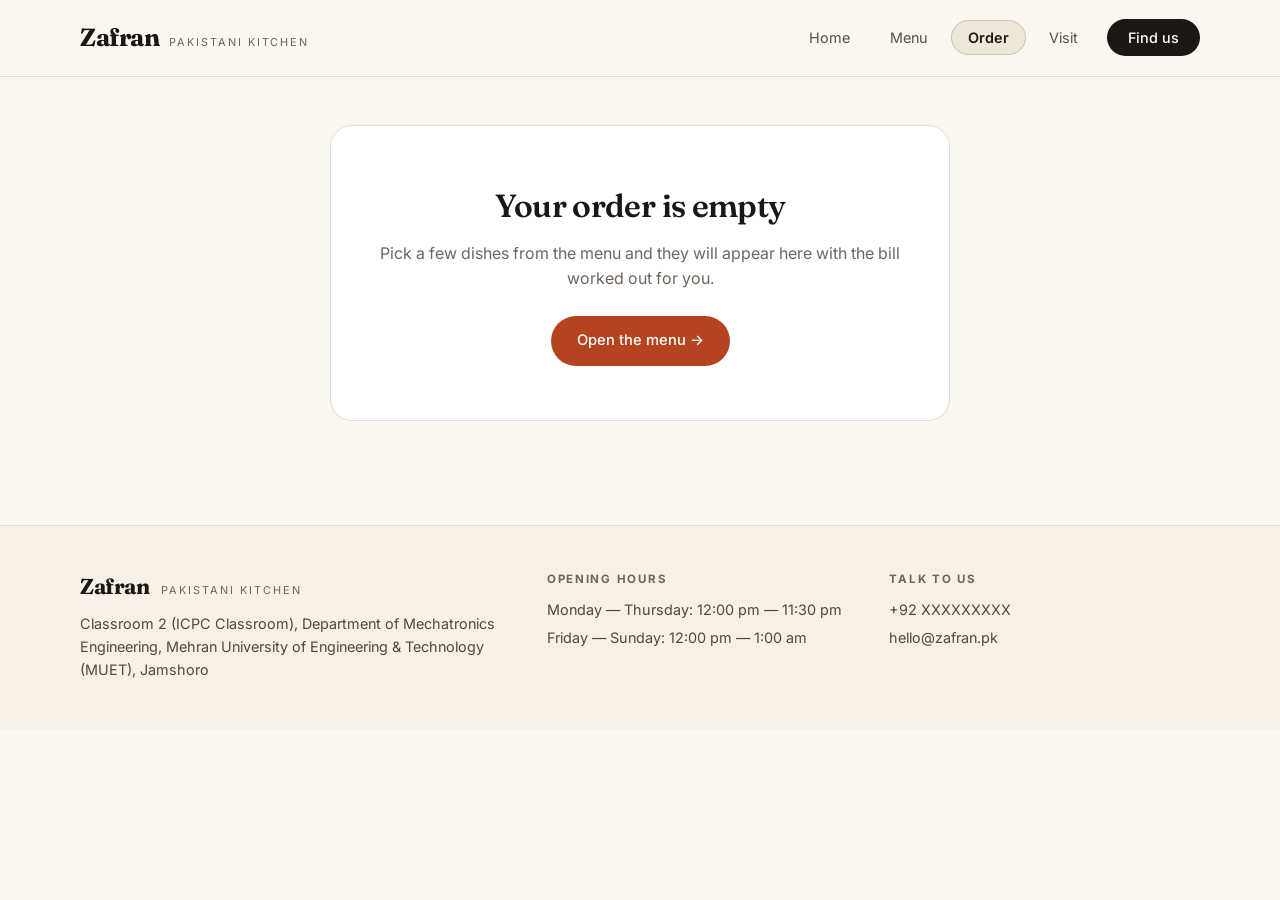
<file: order.html>
<!DOCTYPE html>
<html lang="en">
<head>
    <meta charset="UTF-8">
    <meta name="viewport" content="width=device-width, initial-scale=1.0">
    <title>Zafran — Pakistani Kitchen | Order</title>
    <link rel="stylesheet" href="style.css">
</head>
<body>

    <!-- Zafran Top Navigation Header -->
    <header class="site-header">
        <div class="header-inner">
            <a href="index.html" class="brand-link">
                <span class="brand-wordmark">Zafran</span>
                <span class="brand-subtitle">PAKISTANI KITCHEN</span>
            </a>
            <nav class="site-nav" aria-label="Primary">
                <ul>
                    <li><a href="index.html">Home</a></li>
                    <li><a href="menu.html">Menu</a></li>
                    <li><a href="order.html" aria-current="page">Order<span id="navCartBadge" class="nav-badge" hidden>0</span></a></li>
                    <li><a href="visit.html">Visit</a></li>
                    <li><a href="visit.html" class="nav-cta-dark">Find us</a></li>
                </ul>
            </nav>
        </div>
    </header>

    <main class="container">

        <!-- Empty Order State -->
        <section id="emptyCartSection" class="white-card" hidden style="text-align:center; padding:54px 28px; max-width:620px; margin:0 auto;">
            <h1 style="font-size:2rem; margin-bottom:10px;">Your order is empty</h1>
            <p style="color:#6e655d; margin-bottom:24px;">
                Pick a few dishes from the menu and they will appear here with the bill worked out for you.
            </p>
            <a href="menu.html" class="btn-clay">Open the menu &rarr;</a>
        </section>

        <!-- Active Checkout Section -->
        <section id="checkoutMainSection">
            <div class="page-intro">
                <span class="eyebrow">YOUR ORDER</span>
                <h1>Check the dishes, then place the order.</h1>
            </div>

            <div class="checkout-grid">
                <!-- Left Card: Order Summary -->
                <div class="white-card">
                    <div tabindex="0" role="region" aria-labelledby="chk-caption" class="table-wrapper">
                        <table style="--label-2:'Quantity'; --label-3:'Amount';">
                            <caption id="chk-caption">DISHES IN YOUR ORDER</caption>
                            <thead>
                                <tr>
                                    <th scope="col">DISH</th>
                                    <th scope="col">QUANTITY</th>
                                    <th scope="col" style="text-align:right;">AMOUNT</th>
                                </tr>
                            </thead>
                            <tbody id="checkoutTableBody"></tbody>
                        </table>
                    </div>

                    <div class="cart-totals">
                        <div class="tot-line"><span>Subtotal</span><span id="chkSubtotal" class="mono">Rs 0</span></div>
                        <div class="tot-line"><span>Tax (5%)</span><span id="chkTax" class="mono">Rs 0</span></div>
                        <div class="tot-line grand"><span>TOTAL</span><span id="chkTotal" class="grand-val">Rs 0</span></div>
                    </div>

                    <p style="margin-top:18px;">
                        <a href="menu.html" class="text-action-link">&larr; Add another dish</a>
                    </p>
                </div>

                <!-- Right Card: Zafran Guest Details Form -->
                <div class="sand-form-card">
                    <h2 id="cust-form-title" style="font-size:1.5rem; margin-bottom:4px;">Who is this order for?</h2>
                    <p style="color:#6e655d; font-size:0.9rem; margin-bottom:20px;">
                        We keep the order under your name at the counter.
                    </p>

                    <form id="checkoutForm" action="/api/order" method="POST" aria-labelledby="cust-form-title" novalidate>
                        <div class="field-group">
                            <label for="custName">NAME *</label>
                            <input type="text" id="custName" name="custName" autocomplete="name"
                                   placeholder="Your name" required minlength="2" aria-describedby="errName">
                            <span id="errName" class="field-error" aria-live="polite"></span>
                        </div>

                        <div class="field-group">
                            <label for="custPhone">PHONE *</label>
                            <input type="text" id="custPhone" name="custPhone" inputmode="numeric"
                                   autocomplete="tel" placeholder="+92 XXXXXXXXX"
                                   required pattern="[0-9\-\+\sX]{7,16}" aria-describedby="errPhone">
                            <span id="errPhone" class="field-error" aria-live="polite"></span>
                        </div>

                        <fieldset style="border:none; margin-bottom:16px;">
                            <legend class="form-section-label" style="margin-bottom:8px;">ORDER TYPE</legend>
                            <div class="segmented-toggle" style="margin-bottom:0;">
                                <label for="chkDineIn">
                                    <input type="radio" id="chkDineIn" name="chkService" value="Dine in" checked> Dine in
                                </label>
                                <label for="chkPickup">
                                    <input type="radio" id="chkPickup" name="chkService" value="Pickup"> Pickup
                                </label>
                            </div>
                        </fieldset>

                        <div class="field-group" id="tableInputBox">
                            <label for="custTable">TABLE NUMBER (optional)</label>
                            <input type="text" id="custTable" name="custTable" inputmode="numeric" placeholder="e.g. 7">
                        </div>

                        <div class="field-group">
                            <label for="custNotes">NOTES (optional)</label>
                            <textarea id="custNotes" name="custNotes" rows="3" placeholder="Less chilli, no coriander..."></textarea>
                        </div>

                        <button type="submit" id="submitOrderBtn" class="btn-clay" style="width:100%; margin-top:4px;">
                            Place order &middot; <span id="btnOrderTotal">Rs 0</span>
                        </button>

                        <p style="text-align:center; color:#6e655d; font-size:0.82rem; margin-top:14px;">
                            You will get a receipt to keep. Pay at the table or on collection. Questions? Call +92 XXXXXXXXX
                        </p>
                    </form>
                </div>
            </div>
        </section>

        <!-- Zafran Generated Receipt View -->
        <section id="receiptOutputSection" hidden>
            <div class="sage-banner" role="status">
                <span class="sage-check" aria-hidden="true">&#10003;</span>
                <span>Order placed. Show this receipt at the counter &mdash; it is saved in <code>restaurant.db</code> too.</span>
            </div>

            <div class="receipt-card">
                <div style="text-align:center; border-bottom:1px dashed #dcd3c7; padding-bottom:22px; margin-bottom:22px;">
                    <h2 style="font-size:2rem; margin-bottom:4px;">Zafran</h2>
                    <span class="brand-subtitle" style="display:block; margin-bottom:10px;">PAKISTANI KITCHEN</span>
                    <p style="color:#6e655d; font-size:0.88rem;">
                        Classroom 2 (ICPC Classroom), Dept. of Mechatronics Engineering, MUET, Jamshoro<br>
                        +92 XXXXXXXXX
                    </p>
                </div>

                <div style="display:flex; justify-content:space-between; margin-bottom:8px;">
                    <div>
                        <span class="info-label">RECEIPT NO.</span>
                        <strong id="rNo" class="mono" style="font-size:0.96rem;">-</strong>
                    </div>
                    <div style="text-align:right;">
                        <span class="info-label">DATE</span>
                        <span id="rDate" class="mono" style="font-size:0.9rem;">-</span>
                    </div>
                </div>

                <div class="receipt-guest-box">
                    <div>
                        <span class="info-label">GUEST</span>
                        <strong id="rGuest" style="display:block;">-</strong>
                        <span id="rPhone" class="mono" style="font-size:0.84rem; color:#6e655d;">-</span>
                    </div>
                    <div style="text-align:right;">
                        <span class="info-label">SERVICE</span>
                        <strong id="rService">-</strong>
                    </div>
                </div>

                <div style="display:flex; justify-content:space-between; border-bottom:1px solid var(--border-line); padding-bottom:8px; margin-bottom:8px;">
                    <span class="info-label">ITEM</span>
                    <span class="info-label">AMOUNT</span>
                </div>

                <div id="rItems"></div>

                <div class="cart-totals">
                    <div class="tot-line"><span>Subtotal</span><span id="rSub" class="mono">Rs 0</span></div>
                    <div class="tot-line"><span>Tax (5%)</span><span id="rTax" class="mono">Rs 0</span></div>
                    <div class="tot-line grand">
                        <span style="letter-spacing:0.1em; font-size:0.82rem;">TOTAL DUE</span>
                        <span id="rTot" class="grand-val">Rs 0</span>
                    </div>
                </div>

                <div id="rNotesBox" class="notes-dashed-box" hidden>
                    <span class="info-label">NOTES FOR THE KITCHEN</span>
                    <p id="rNotes" style="font-size:0.92rem; margin-top:4px;"></p>
                </div>

                <div class="no-print" style="display:flex; gap:12px; justify-content:center; margin-top:28px; flex-wrap:wrap;">
                    <button type="button" id="btnPrint" class="btn-clay">Print receipt</button>
                    <a href="visit.html" class="btn-pill-outline">View saved orders &rarr;</a>
                    <a href="menu.html" class="btn-pill-outline">Order something else</a>
                </div>
            </div>
        </section>

    </main>

    <!-- Shared Zafran Footer -->
    <footer class="site-footer">
        <div class="footer-grid">
            <div class="footer-col">
                <div style="margin-bottom:8px;">
                    <span class="brand-wordmark" style="font-size:1.35rem;">Zafran</span>
                    <span class="brand-subtitle" style="margin-left:8px;">PAKISTANI KITCHEN</span>
                </div>
                <p>Classroom 2 (ICPC Classroom), Department of Mechatronics Engineering, Mehran University of Engineering &amp; Technology (MUET), Jamshoro</p>
            </div>
            <div class="footer-col">
                <h4>OPENING HOURS</h4>
                <p>Monday &mdash; Thursday: 12:00 pm &mdash; 11:30 pm</p>
                <p>Friday &mdash; Sunday: 12:00 pm &mdash; 1:00 am</p>
            </div>
            <div class="footer-col">
                <h4>TALK TO US</h4>
                <p>+92 XXXXXXXXX</p>
                <p>hello@zafran.pk</p>
            </div>
        </div>
    </footer>

    <script src="script.js"></script>
</body>
</html>
</file>
<file: style.css>
/* =========================================================
   Zafran Pakistani Kitchen — Restaurant Management System
   Group 3 (25MTE) | Exact Zafran Font, Color & Button Theme
   ========================================================= */

@import url('https://fonts.googleapis.com/css2?family=Fraunces:ital,opsz,wght@0,9..144,400..700;1,9..144,400..600&family=Inter:wght@300;400;500;600&family=JetBrains+Mono:wght@400;500&display=swap');

:root {
    --brand-cream: #faf6f0;
    --brand-sand: #efe6da;
    --brand-sand-soft: #f5efe6;
    --brand-ink: #1b1714;
    --brand-clay: #b3441f;
    --brand-clay-dark: #943617;
    --brand-sage: #3e5a49;
    --card-bg: #ffffff;
    --muted-ink: #6e655d;
    --border-line: #e3dcd2;

    --font-display: "Fraunces", Georgia, serif;
    --font-body: "Inter", -apple-system, BlinkMacSystemFont, sans-serif;
    --font-mono: "JetBrains Mono", "Courier New", monospace;
}

* {
    box-sizing: border-box;
    margin: 0;
    padding: 0;
}

body {
    background-color: var(--brand-cream);
    color: var(--brand-ink);
    font-family: var(--font-body);
    line-height: 1.6;
    -webkit-font-smoothing: antialiased;
}

h1, h2, h3, .serif-heading {
    font-family: var(--font-display);
    color: var(--brand-ink);
    font-weight: 600;
    letter-spacing: -0.02em;
}

a {
    color: var(--brand-clay);
    text-decoration: none;
}

a:focus-visible,
button:focus-visible,
input:focus-visible,
textarea:focus-visible,
.table-wrapper:focus-visible {
    outline: 3px solid var(--brand-clay);
    outline-offset: 2px;
}

.mono {
    font-family: var(--font-mono);
}

.eyebrow {
    display: block;
    font-family: var(--font-body);
    font-size: 0.74rem;
    font-weight: 500;
    letter-spacing: 0.16em;
    text-transform: uppercase;
    color: var(--brand-clay);
    margin-bottom: 12px;
}

/* ---------- Zafran Top Navigation Header ---------- */
.site-header {
    background-color: var(--brand-cream);
    border-bottom: 1px solid var(--border-line);
    padding: 18px 28px;
    position: sticky;
    top: 0;
    z-index: 30;
}

.header-inner {
    max-width: 1120px;
    margin: 0 auto;
    display: flex;
    justify-content: space-between;
    align-items: center;
    flex-wrap: wrap;
    gap: 16px;
}

.brand-link {
    display: inline-flex;
    align-items: baseline;
    gap: 10px;
    color: var(--brand-ink);
}

.brand-wordmark {
    font-family: var(--font-display);
    font-size: 1.55rem;
    font-weight: 700;
    letter-spacing: -0.02em;
    color: var(--brand-ink);
}

.brand-subtitle {
    font-family: var(--font-body);
    font-size: 0.68rem;
    letter-spacing: 0.18em;
    text-transform: uppercase;
    color: var(--muted-ink);
}

.site-nav ul {
    list-style: none;
    display: flex;
    align-items: center;
    gap: 6px;
    flex-wrap: wrap;
}

.site-nav a {
    color: #574f48;
    padding: 8px 16px;
    border-radius: 999px;
    font-size: 0.9rem;
    font-weight: 400;
    border: 1px solid transparent;
    transition: background-color 0.15s ease, color 0.15s ease;
}

.site-nav a:hover {
    background-color: var(--brand-sand);
    color: var(--brand-ink);
}

/* Active page pill: Zafran warm sand fill + weight + subtle contrast border */
.site-nav a[aria-current="page"] {
    background-color: var(--brand-sand);
    color: var(--brand-ink);
    font-weight: 600;
    border-color: #cfc3b2;
}

.site-nav a.nav-cta-dark {
    background-color: var(--brand-ink);
    color: #ffffff;
    font-weight: 500;
    padding: 9px 20px;
    margin-left: 6px;
}

.site-nav a.nav-cta-dark:hover {
    background-color: #332c27;
    color: #ffffff;
}

.nav-badge {
    display: inline-block;
    background-color: var(--brand-clay);
    color: #ffffff;
    font-family: var(--font-mono);
    font-size: 0.72rem;
    padding: 1px 7px;
    border-radius: 999px;
    margin-left: 4px;
}

.nav-badge[hidden] {
    display: none;
}

/* ---------- Zafran Buttons ---------- */
.btn-clay {
    background-color: var(--brand-clay);
    color: #ffffff;
    border: none;
    padding: 13px 26px;
    border-radius: 999px;
    font-family: var(--font-body);
    font-size: 0.92rem;
    font-weight: 500;
    cursor: pointer;
    display: inline-flex;
    align-items: center;
    justify-content: center;
    gap: 8px;
    min-height: 48px;
    transition: background-color 0.15s ease;
}

.btn-clay:hover {
    background-color: var(--brand-clay-dark);
    color: #ffffff;
}

.btn-pill-outline {
    background-color: var(--card-bg);
    color: var(--brand-ink);
    border: 1px solid #dcd3c7;
    padding: 13px 24px;
    border-radius: 999px;
    font-family: var(--font-body);
    font-size: 0.92rem;
    font-weight: 500;
    cursor: pointer;
    display: inline-flex;
    align-items: center;
    justify-content: center;
    min-height: 48px;
    transition: background-color 0.15s ease;
}

.btn-pill-outline:hover {
    background-color: var(--brand-sand);
}

.text-action-link {
    color: var(--brand-clay);
    font-size: 0.92rem;
    font-weight: 500;
    padding: 8px 6px;
}

.text-action-link:hover {
    text-decoration: underline;
}

/* ---------- Containers ---------- */
.container {
    max-width: 1120px;
    margin: 0 auto;
    padding: 48px 28px;
}

/* ---------- Home Page Hero & Sections ---------- */
.hero-grid {
    display: grid;
    grid-template-columns: 1.08fr 0.92fr;
    gap: 52px;
    align-items: center;
    padding: 18px 0 36px;
}

.hero-headline {
    font-size: clamp(2.4rem, 4.4vw, 3.55rem);
    line-height: 1.07;
    margin-bottom: 20px;
}

.hero-subcopy {
    color: var(--muted-ink);
    font-size: 1.02rem;
    max-width: 470px;
    margin-bottom: 28px;
}

.hero-actions {
    display: flex;
    align-items: center;
    gap: 14px;
    flex-wrap: wrap;
}

.hero-photo-wrap {
    position: relative;
}

.hero-photo {
    width: 100%;
    height: 460px;
    object-fit: cover;
    border-radius: 24px;
    display: block;
}

.hero-float-card {
    position: absolute;
    left: 18px;
    bottom: -14px;
    background-color: var(--card-bg);
    border: 1px solid var(--border-line);
    border-radius: 14px;
    padding: 12px 18px;
    box-shadow: 0 8px 24px rgba(27, 23, 20, 0.08);
}

.hero-float-card span {
    display: block;
    font-size: 0.66rem;
    letter-spacing: 0.14em;
    text-transform: uppercase;
    color: var(--muted-ink);
}

.hero-float-card strong {
    font-family: var(--font-display);
    font-size: 0.98rem;
    color: var(--brand-ink);
}

/* Info Strip */
.info-strip {
    background-color: #fdfbf8;
    border-top: 1px solid var(--border-line);
    border-bottom: 1px solid var(--border-line);
    padding: 28px;
}

.info-strip-inner {
    max-width: 1120px;
    margin: 0 auto;
    display: grid;
    grid-template-columns: repeat(auto-fit, minmax(250px, 1fr));
    gap: 26px;
}

.info-item {
    display: flex;
    align-items: flex-start;
    gap: 14px;
}

.info-icon-dot {
    width: 36px;
    height: 36px;
    border-radius: 50%;
    background-color: var(--brand-sand);
    color: var(--brand-clay);
    display: inline-flex;
    align-items: center;
    justify-content: center;
    font-size: 0.92rem;
    flex-shrink: 0;
    margin-top: 2px;
}

.info-label {
    display: block;
    font-size: 0.68rem;
    letter-spacing: 0.14em;
    text-transform: uppercase;
    color: var(--muted-ink);
    margin-bottom: 2px;
}

.info-value {
    font-size: 0.92rem;
    font-weight: 500;
    color: var(--brand-ink);
}

/* Featured 3 Dishes */
.section-header-row {
    display: flex;
    justify-content: space-between;
    align-items: flex-end;
    flex-wrap: wrap;
    gap: 14px;
    margin-bottom: 28px;
}

.featured-grid {
    display: grid;
    grid-template-columns: repeat(auto-fit, minmax(280px, 1fr));
    gap: 24px;
}

.featured-card {
    background-color: var(--card-bg);
    border: 1px solid var(--border-line);
    border-radius: 20px;
    overflow: hidden;
    display: flex;
    flex-direction: column;
}

.featured-card img {
    width: 100%;
    height: 215px;
    object-fit: cover;
}

.featured-card-body {
    padding: 20px 22px 24px;
    display: flex;
    flex-direction: column;
    gap: 8px;
    flex: 1;
}

.featured-title-row {
    display: flex;
    justify-content: space-between;
    align-items: baseline;
    gap: 10px;
}

.featured-title-row h3 {
    font-size: 1.2rem;
}

.featured-price {
    font-family: var(--font-mono);
    font-size: 0.86rem;
    color: var(--brand-clay);
    font-weight: 500;
}

.reserve-banner {
    margin-top: 56px;
    background-color: var(--brand-sand);
    border: 1px solid #dfd3c3;
    border-radius: 24px;
    padding: 36px 40px;
    display: flex;
    justify-content: space-between;
    align-items: center;
    flex-wrap: wrap;
    gap: 20px;
}

/* ---------- Menu Page (Zafran Theme + 2-Col Dish Cards + Live Cart) ---------- */
.page-intro {
    max-width: 680px;
    margin-bottom: 28px;
}

.page-intro h1 {
    font-size: clamp(2.1rem, 3.8vw, 3rem);
    line-height: 1.1;
    margin-bottom: 12px;
}

.page-intro p {
    color: var(--muted-ink);
    font-size: 1rem;
}

.category-tabs {
    display: flex;
    gap: 8px;
    flex-wrap: wrap;
    margin-bottom: 26px;
    padding-bottom: 16px;
    border-bottom: 1px solid var(--border-line);
}

.tab-btn {
    background-color: var(--card-bg);
    border: 1px solid var(--border-line);
    padding: 9px 18px;
    border-radius: 999px;
    cursor: pointer;
    font-family: var(--font-body);
    font-size: 0.88rem;
    font-weight: 500;
    color: #574f48;
    min-height: 42px;
    transition: all 0.15s ease;
}

.tab-btn:hover {
    background-color: var(--brand-sand);
    color: var(--brand-ink);
}

.tab-btn.active {
    background-color: var(--brand-ink);
    color: #ffffff;
    border-color: var(--brand-ink);
}

.menu-page-layout {
    display: flex;
    gap: 28px;
    align-items: flex-start;
    flex-wrap: wrap;
}

.menu-cards-area {
    flex: 1.75 1 560px;
}

.menu-section-heading {
    font-size: 1.55rem;
    margin-bottom: 16px;
}

.menu-grid {
    display: grid;
    grid-template-columns: repeat(auto-fill, minmax(255px, 1fr));
    gap: 18px;
}

.menu-item-card {
    background-color: var(--card-bg);
    border: 1px solid var(--border-line);
    border-radius: 18px;
    padding: 20px;
    display: flex;
    flex-direction: column;
    justify-content: space-between;
    min-height: 164px;
    transition: border-color 0.15s ease;
}

.menu-item-card:hover {
    border-color: #c9bcab;
}

/* Dish picture at the top of each menu card */
.menu-item-img {
    display: block;
    width: calc(100% + 40px);
    height: 170px;
    margin: -20px -20px 16px;
    object-fit: cover;
    border-radius: 18px 18px 0 0;
    background-color: var(--brand-sand);
}

.menu-item-card h3 {
    font-size: 1.12rem;
    margin-bottom: 4px;
}

.menu-item-price {
    font-family: var(--font-mono);
    font-size: 0.9rem;
    font-weight: 500;
    color: var(--brand-clay);
    margin-bottom: 8px;
}

.menu-item-desc {
    color: var(--muted-ink);
    font-size: 0.88rem;
    margin-bottom: 16px;
}

.card-bottom-row {
    display: flex;
    justify-content: space-between;
    align-items: center;
}

.cat-badge {
    font-size: 0.72rem;
    letter-spacing: 0.04em;
    background-color: var(--brand-sand-soft);
    color: #5f564e;
    padding: 4px 10px;
    border-radius: 999px;
}

.plus-btn {
    width: 40px;
    height: 40px;
    border-radius: 50%;
    border: 1px solid #d5cabd;
    background-color: var(--card-bg);
    color: var(--brand-ink);
    font-size: 1.3rem;
    line-height: 1;
    cursor: pointer;
    display: inline-flex;
    align-items: center;
    justify-content: center;
    transition: all 0.15s ease;
}

.plus-btn:hover {
    background-color: var(--brand-clay);
    color: #ffffff;
    border-color: var(--brand-clay);
}

.plus-btn.in-cart {
    background-color: var(--brand-ink);
    color: #ffffff;
    border-color: var(--brand-ink);
    font-family: var(--font-mono);
    font-size: 0.9rem;
    font-weight: 500;
}

/* Sticky Right Cart Sidebar */
.cart-sidebar {
    flex: 1 1 330px;
    background-color: var(--card-bg);
    border: 1px solid var(--border-line);
    border-radius: 22px;
    padding: 24px;
    position: sticky;
    top: 92px;
}

/* Zafran Segmented Pill Toggle (Dine in / Pickup) */
.segmented-toggle {
    display: grid;
    grid-template-columns: 1fr 1fr;
    gap: 8px;
    border: none;
    margin-bottom: 18px;
}

.segmented-toggle label {
    display: flex;
    align-items: center;
    justify-content: center;
    min-height: 44px;
    border-radius: 12px;
    border: 1px solid var(--border-line);
    background-color: var(--card-bg);
    color: var(--brand-ink);
    font-size: 0.88rem;
    font-weight: 500;
    cursor: pointer;
    padding: 8px 12px;
    transition: all 0.15s ease;
}

.segmented-toggle input[type="radio"] {
    position: absolute;
    clip-path: inset(50%);
    width: 1px;
    height: 1px;
    overflow: hidden;
}

.segmented-toggle label:has(input:checked) {
    background-color: var(--brand-ink);
    color: #ffffff;
    border-color: var(--brand-ink);
}

.segmented-toggle label:has(input:focus-visible) {
    outline: 3px solid var(--brand-clay);
    outline-offset: 2px;
}

.cart-item-row {
    display: flex;
    justify-content: space-between;
    align-items: center;
    padding: 12px 0;
    border-bottom: 1px dashed var(--border-line);
    gap: 10px;
}

.cart-stepper {
    display: inline-flex;
    align-items: center;
    gap: 8px;
    border: 1px solid #d5cabd;
    border-radius: 999px;
    padding: 3px 10px;
    background-color: var(--brand-cream);
}

.step-btn {
    background: none;
    border: none;
    color: var(--brand-ink);
    font-size: 1rem;
    font-weight: 600;
    cursor: pointer;
    min-width: 24px;
    min-height: 28px;
}

.cart-totals {
    margin-top: 16px;
    padding-top: 12px;
    border-top: 1px solid var(--border-line);
}

.tot-line {
    display: flex;
    justify-content: space-between;
    align-items: baseline;
    padding: 5px 0;
    font-size: 0.92rem;
    color: var(--muted-ink);
}

.tot-line.grand {
    color: var(--brand-ink);
    font-weight: 600;
    margin-top: 8px;
    padding-top: 12px;
    border-top: 1px solid var(--brand-ink);
}

.tot-line.grand .grand-val {
    font-family: var(--font-display);
    font-size: 1.45rem;
    color: var(--brand-ink);
}

/* ---------- Order / Checkout Page & Responsive Tables ---------- */
.checkout-grid {
    display: grid;
    grid-template-columns: 1.1fr 0.9fr;
    gap: 28px;
    align-items: start;
}

.white-card {
    background-color: var(--card-bg);
    border: 1px solid var(--border-line);
    border-radius: 22px;
    padding: 28px;
}

.sand-form-card {
    background-color: var(--brand-sand-soft);
    border: 1px solid var(--border-line);
    border-radius: 22px;
    padding: 28px;
}

.table-wrapper {
    overflow: auto;
    max-inline-size: 100%;
    max-block-size: min(520px, 80vh);
    container-type: inline-size;
}

table {
    width: 100%;
    border-collapse: separate;
    border-spacing: 0;
}

caption {
    text-align: left;
    font-size: 0.74rem;
    letter-spacing: 0.14em;
    text-transform: uppercase;
    color: var(--muted-ink);
    margin-bottom: 10px;
}

thead {
    position: sticky;
    inset-block-start: 0;
    z-index: 1;
    background-color: var(--brand-sand-soft);
}

th, td {
    text-align: left;
    padding: 12px 10px;
    border-bottom: 1px solid var(--border-line);
    font-size: 0.92rem;
}

thead th {
    font-size: 0.72rem;
    letter-spacing: 0.12em;
    text-transform: uppercase;
    color: var(--muted-ink);
    font-weight: 500;
}

tbody th {
    position: sticky;
    inset-inline-start: 0;
    background-color: var(--card-bg);
    font-weight: 500;
    color: var(--brand-ink);
}

@container (width < 500px) {
    table, thead, tbody, tr, th, td { display: block; }
    thead { display: none; }
    tr {
        margin-block-end: 1rem;
        border: 1px solid var(--border-line);
        border-radius: 12px;
        padding: 10px;
    }
    tbody th {
        position: sticky;
        inset-block-start: 0;
        z-index: 2;
        background-color: var(--brand-sand-soft);
    }
    td:nth-child(2)::before { content: var(--label-2, "Detail") ": "; font-weight: 600; }
    td:nth-child(3)::before { content: var(--label-3, "Amount") ": "; font-weight: 600; }
}

.field-group {
    display: flex;
    flex-direction: column;
    gap: 6px;
    margin-block-end: 16px;
}

.field-group label,
.form-section-label {
    font-size: 0.72rem;
    font-weight: 500;
    letter-spacing: 0.14em;
    text-transform: uppercase;
    color: var(--muted-ink);
}

.field-group input,
.field-group textarea {
    font: inherit;
    font-size: max(1rem, 1em);
    padding: 12px 15px;
    min-height: 48px;
    border: 1px solid #cfc6ba;
    border-radius: 12px;
    background-color: var(--card-bg);
    color: var(--brand-ink);
    width: 100%;
}

.field-group input:user-invalid,
.field-group textarea:user-invalid,
.field-group input[aria-invalid="true"] {
    border: 2px solid #b91c1c;
    background-color: #fffafa;
}

.field-error {
    color: #b91c1c;
    font-size: 0.82rem;
    min-height: 1.1em;
}

/* ---------- Zafran Receipt Card ---------- */
.sage-banner {
    max-width: 640px;
    margin: 0 auto 22px;
    background-color: #edf1ee;
    border: 1px solid #c6d3ca;
    border-radius: 16px;
    padding: 14px 20px;
    display: flex;
    align-items: center;
    gap: 12px;
    color: var(--brand-ink);
    font-size: 0.94rem;
}

.sage-check {
    width: 30px;
    height: 30px;
    border-radius: 50%;
    background-color: var(--brand-sage);
    color: #ffffff;
    display: inline-flex;
    align-items: center;
    justify-content: center;
    font-size: 0.9rem;
    flex-shrink: 0;
}

.receipt-card {
    max-width: 640px;
    margin: 0 auto;
    background-color: var(--card-bg);
    border: 1px solid var(--border-line);
    border-radius: 24px;
    padding: 40px 38px;
}

.receipt-guest-box {
    background-color: var(--brand-sand-soft);
    border-radius: 14px;
    padding: 16px 20px;
    display: flex;
    justify-content: space-between;
    gap: 16px;
    margin: 20px 0 24px;
}

.notes-dashed-box {
    margin-top: 22px;
    border: 1px dashed #cfc5b8;
    border-radius: 14px;
    padding: 14px 18px;
}

/* ---------- Visit Page ---------- */
.visit-grid {
    display: grid;
    grid-template-columns: 1fr 1fr;
    gap: 44px;
    align-items: start;
    margin-bottom: 48px;
}

.visit-photo {
    width: 100%;
    height: 410px;
    object-fit: cover;
    border-radius: 24px;
    display: block;
}

.hours-card {
    background-color: var(--card-bg);
    border: 1px solid var(--border-line);
    border-radius: 18px;
    padding: 20px 24px;
    margin-top: 22px;
}

.hours-row {
    display: flex;
    justify-content: space-between;
    padding: 7px 0;
    font-size: 0.92rem;
    border-bottom: 1px dashed var(--border-line);
}

.hours-row:last-child {
    border-bottom: none;
}

/* ---------- Zafran Footer ---------- */
.site-footer {
    border-top: 1px solid var(--border-line);
    background-color: #f6f0e7;
    padding: 44px 28px;
    margin-top: 56px;
}

.footer-grid {
    max-width: 1120px;
    margin: 0 auto;
    display: grid;
    grid-template-columns: 1.4fr 1fr 1fr;
    gap: 32px;
}

.footer-col h4 {
    font-family: var(--font-body);
    font-size: 0.72rem;
    letter-spacing: 0.15em;
    text-transform: uppercase;
    color: var(--muted-ink);
    margin-bottom: 10px;
}

.footer-col p {
    font-size: 0.9rem;
    color: #4f4841;
    margin-bottom: 5px;
}

@media (max-width: 860px) {
    .hero-grid,
    .checkout-grid,
    .visit-grid,
    .footer-grid {
        grid-template-columns: 1fr;
    }
    .hero-photo { height: 320px; }
}

@media print {
    .site-header, .site-footer, .no-print {
        display: none !important;
    }
    body { background: #ffffff; }
}
</file>
